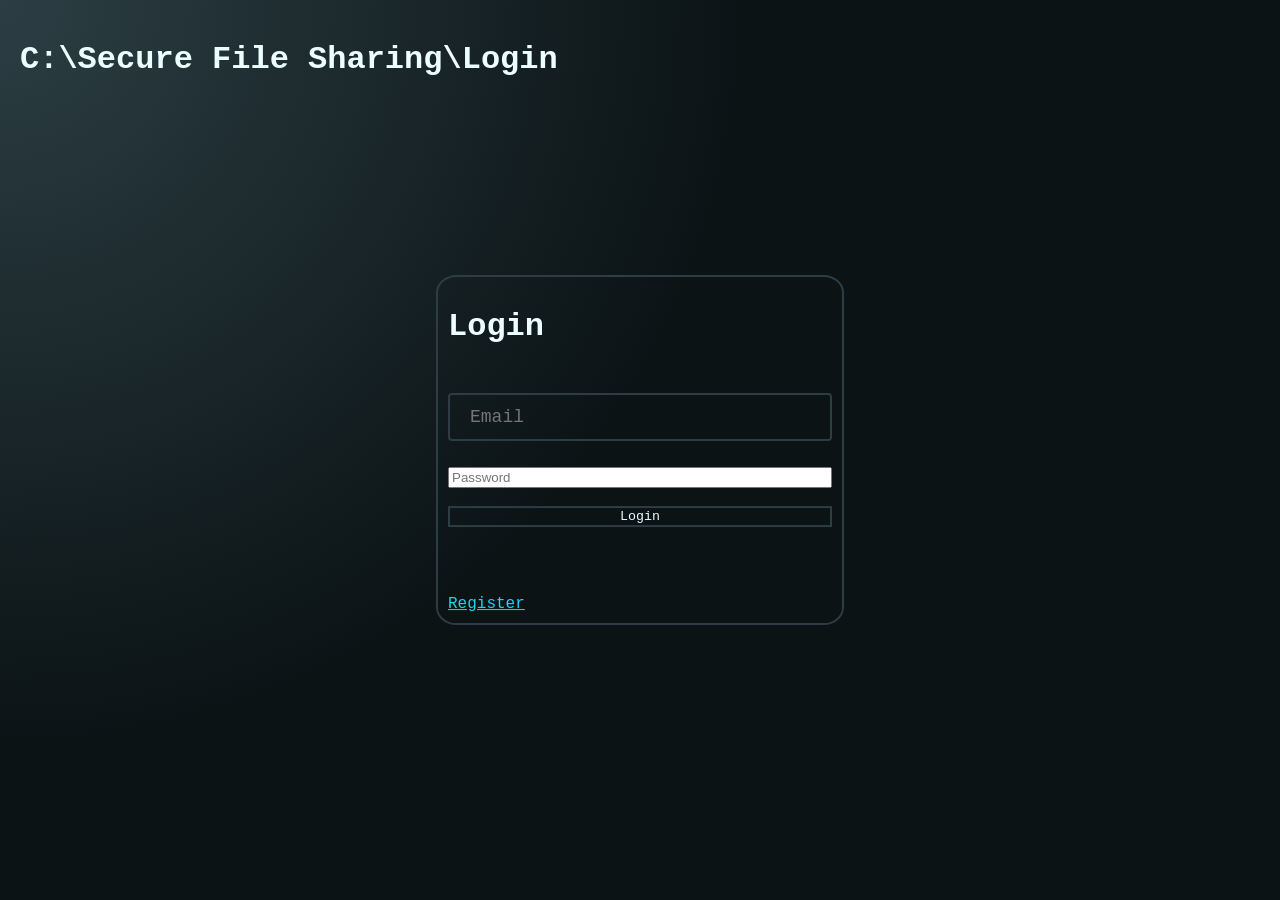
<file: src/frontend/index.html>
<!DOCTYPE html>
<html lang="en">
<head>
    <meta charset="UTF-8">
    <meta name="viewport" content="width=device-width, initial-scale=1.0">
    <title>Helloooo!!!</title>

    <!-- CSS -->
    <link rel="stylesheet" href="style.css">
</head>
<body>
    <div id="mouse-effect"></div>
    <div class="title-box">
        <h1>C:\Secure File Sharing\Login</h1>
    </div>
    
    <div class="page-wrapper">
        <div class="login-box">
            <h1>Login</h1>
            <input id="email" type="text" placeholder="Email">
            <input id="password" type="password" placeholder="Password">
            <button onclick="login()" class="login-button">Login</button>
            <p id="error" style="color:red;"></p>
            <a href="register/register.html" class="nav-link">Register</a>
        </div>
    </div>
    <!-- JavaScript -->
    <script src="mouseEffect.js"></script>
</body>
</html>
</file>
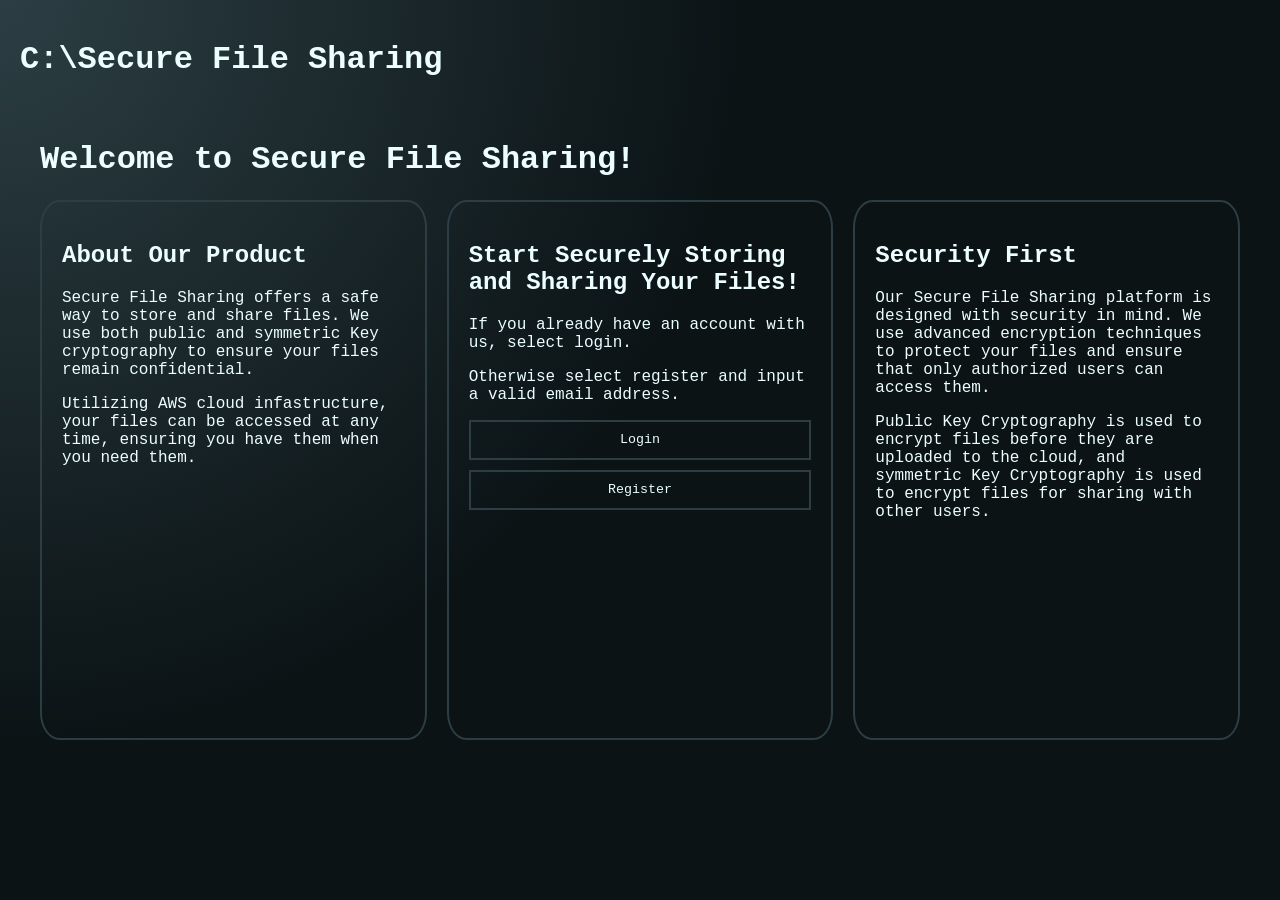
<file: src/frontend/homePage.html>
<!DOCTYPE html>
<html lang="en">
<head>
    <meta charset="UTF-8">
    <meta name="viewport" content="width=device-width, initial-scale=1.0">
    <title>Helloooo!!!</title>

    <!-- CSS -->
    <link rel="stylesheet" href="style.css">
</head>
<body>
    <div id="mouse-effect"></div>

    <div class="title-box">
        <h1>C:\Secure File Sharing</h1>
    </div>

    <div class="page-wrapper">
        <h1>Welcome to Secure File Sharing!</h1>

        <div class="container">
            <div class="content-body">

                    <h2 class="body-header">About Our Product</h2>
                    <p>
                        Secure File Sharing offers a safe way to store and share files. We use both public and symmetric
                        Key cryptography to ensure your files remain confidential.
                    </p>
                    <p>
                        Utilizing AWS cloud infastructure, your files can be accessed at any time, ensuring you have them when you need them.
                    </p>               
            </div>
            <div id="home-page-buttons" class="content-body">
                <h2>Start Securely Storing and Sharing Your Files! </h2>
                <p>
                    If you already have an account with us, select login.
                </p>
                <p>
                     Otherwise select register and input a valid email address.
                </p>

                <button id="home-page-login-button" class="login-button">Login</button>
                <button id="home-page-register-button" class="login-button">Register</button>
                
            </div>
            <div class="content-body">
                <h2>Security First</h2>
                <p>
                    Our Secure File Sharing platform is designed with security in mind.
                    We use advanced encryption techniques to protect your files and ensure that only authorized users can access them.
                </p>
                <p>
                    Public Key Cryptography is used to encrypt files before they are uploaded to the cloud, and symmetric Key Cryptography is used to encrypt files for sharing with other users.
                </p>
            </div>
        </div>
    </div>
    
    <!-- JavaScript -->
    <script src="mouseEffect.js"></script>
    <script src="homePage.js"></script>
</body>
</html>
</file>
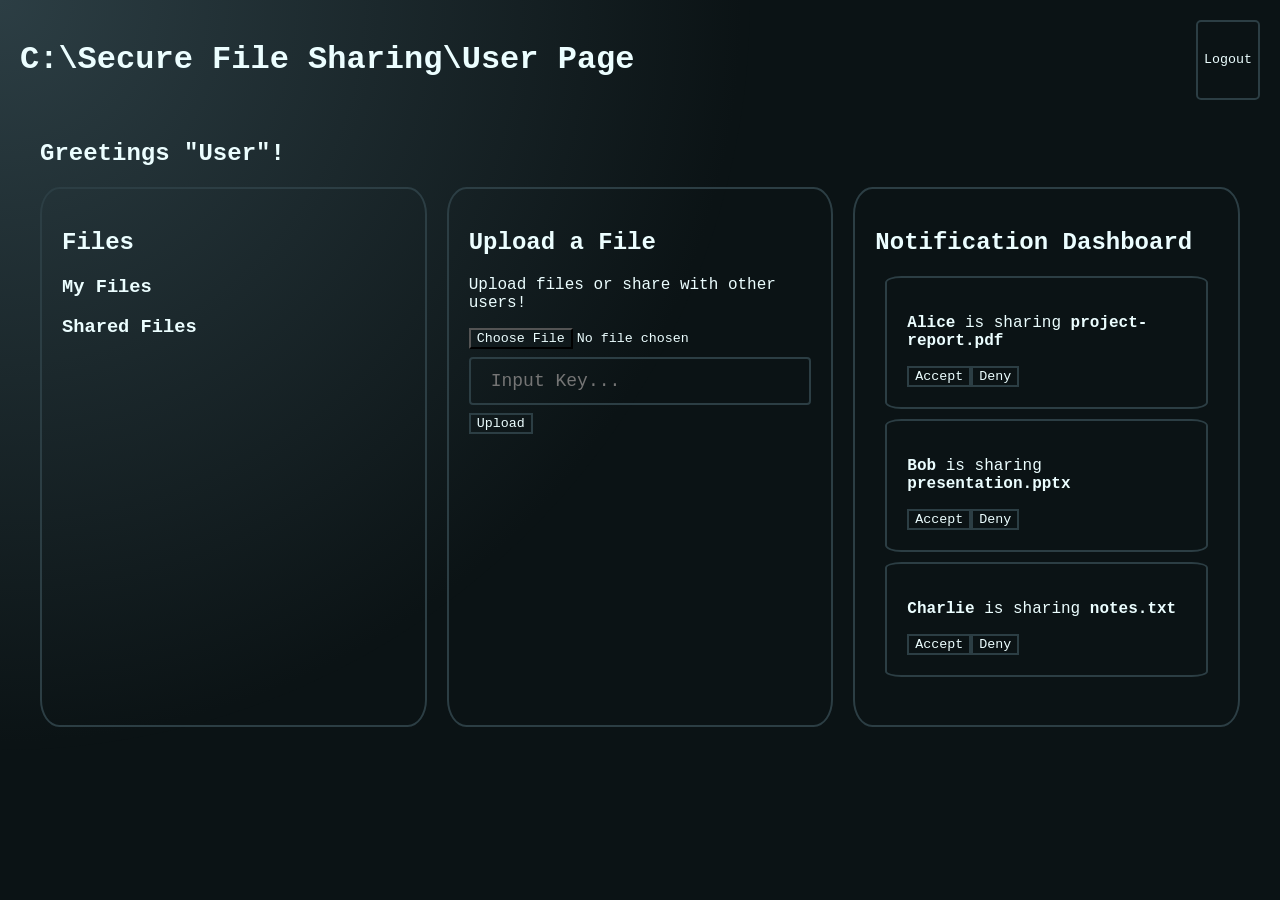
<file: src/frontend/userPage.html>
<!DOCTYPE html>
<html lang="en">
<head>
    <meta charset="UTF-8">
    <meta name="viewport" content="width=device-width, initial-scale=1.0">
    <title>Helloooo!!!</title>

    <!-- CSS -->
    <link rel="stylesheet" href="style.css">
</head>
<body>
    <div id="mouse-effect"></div>
    <div class="title-box">
            <h1>C:\Secure File Sharing\User Page</h1>
            <button class="notification-card-deny-button" id="user-logout">Logout</button>
        </div>
    <div class="page-wrapper">
        <h2>Greetings "User"!</h2>

        <div class="container">
            <div class="content-body">
                <h2>Files</h2>
                <h3>My Files</h3>
                <ul id="my-files" class="file-list"></ul>

                <h3>Shared Files</h3>
                <ul id="shared-files" class="file-list"></ul>
            <ul id="my-files"></ul>

            <div id="file-popup" class="file-popup">
                <div class="file-popup-content">
                    <button id="close-popup" class="close-popup">&times;</button>

                    <h2 id="popup-file-name">File Name</h2>

                    <h3>People with access</h3>
                    <ul id="access-list"></ul>

                    <section class="share-section">
                        <h3>Share File</h3>

                        <div class="share-search">
                            <input type="text" id="share-search-input" placeholder="Search users...">

                            <button id="share-button" type="button">Share</button>
                        </div>
                    </section>

                    <section class="access-section">
                        <h3>People with Access</h3>
                        <ul id="access-list"></ul>
                    </section>

                    <button id="preview-file-button" class="preview-button">
                        Preview File
                    </button>
                    <button id="delete-file-button" class="delete-button">
                        Delete File
                    </button>
                </div>
            </div>

            </div>
    
            <div class="content-body">
                <h2>Upload a File</h2>
                <p>Upload files or share with other users!</p>
                <input type="file" id="file-input" name="file" class="custom-file-input">
                <input type="text" placeholder="Input Key...">
                <button id="file-upload-button" onclick="" class="file-upload-button">Upload</button>
            </div>
    
            <div class="content-body">
                <h2>Notification Dashboard</h2>
                <div id="notification-container" class="notification-container"></div>
            </div>
        </div>
    </div>

    <!-- JavaScript -->
    <script src="mouseEffect.js"></script>
    <script src="userPage.js"></script>
    <script src="notification.js"></script>
</body>
</html>
</file>
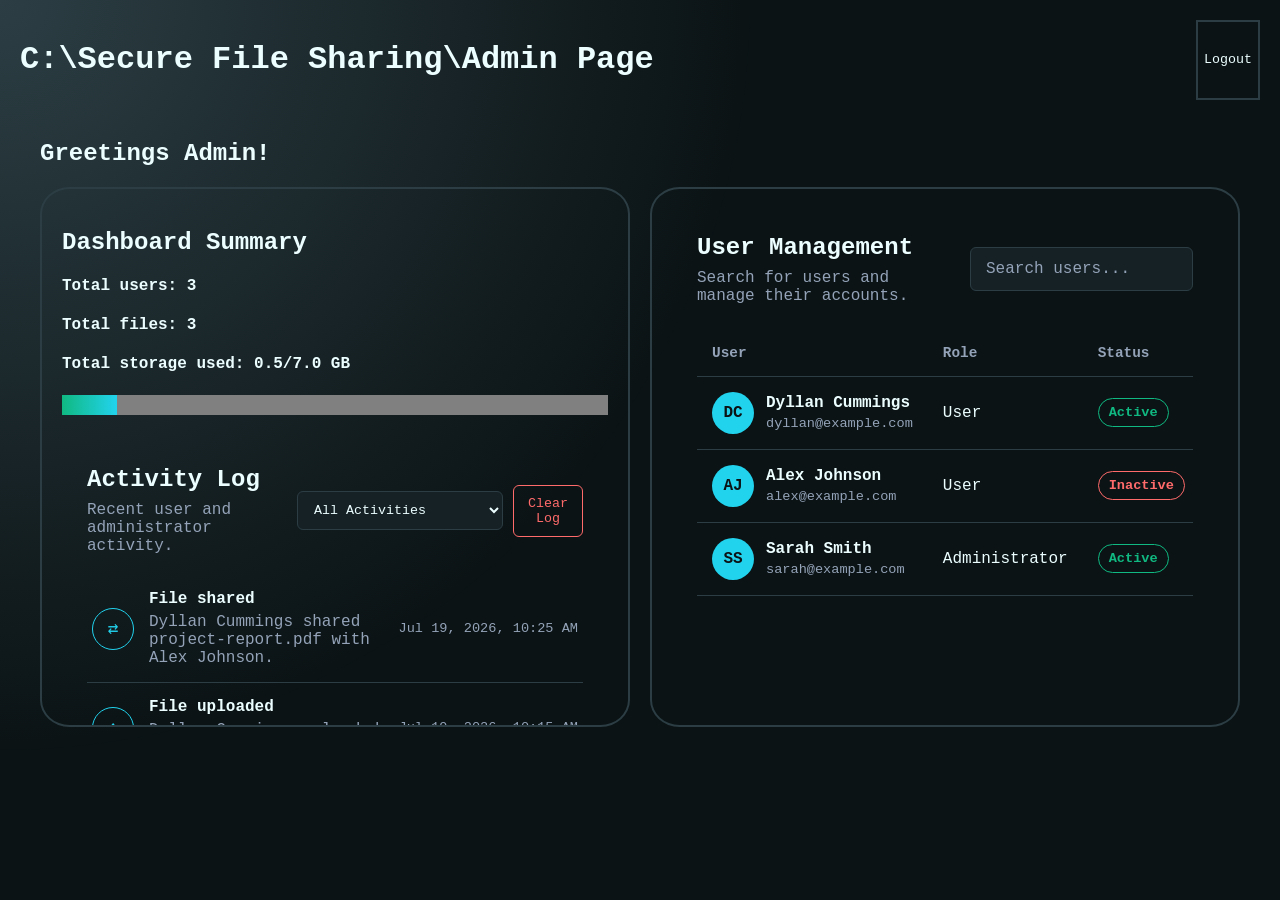
<file: src/frontend/admin/admin.html>
<!DOCTYPE html>
<html lang="en">
<head>
    <meta charset="UTF-8">
    <meta name="viewport" content="width=device-width, initial-scale=1.0">
    <title>Helloooo!!!</title>

    <!-- CSS -->
    <link rel="stylesheet" href="../style.css">
</head>
<body>
    <div id="mouse-effect"></div>
    <div class="title-box">
            <h1>C:\Secure File Sharing\Admin Page</h1>
            <button class="notification-card-deny-button" id="admin-logout">Logout</button>
        </div>
    <div class="page-wrapper">
        <h2>Greetings Admin!</h2>

        <div class="container">
            <div class="content-body">
               <h2>Dashboard Summary</h2>

               <h4>Total users: 3</h4>
               <h4>Total files: 3</h4>
               <h4>Total storage used: 0.5/7.0 GB</h4>
               <progress id="myBar" value="0" max="100"></progress> 

               <section class="activity-log-section">
    <div class="activity-log-header">
        <div>
            <h2>Activity Log</h2>
            <p>Recent user and administrator activity.</p>
        </div>

        <div class="activity-log-controls">
            <select id="activity-filter">
                <option value="all">All Activities</option>
                <option value="registered">Registered</option>
                <option value="file-added">Files Added</option>
                <option value="file-shared">Files Shared</option>
                <option value="file-deleted">Files Deleted</option>
                <option value="activated">Accounts Activated</option>
                <option value="deactivated">Accounts Deactivated</option>
                <option value="user-deleted">Accounts Deleted</option>
            </select>

            <button
                type="button"
                id="clear-activity-log"
                class="clear-log-button"
            >
                Clear Log
            </button>
        </div>
    </div>

    <ul id="activity-log-list" class="activity-log-list"></ul>

    <p id="no-activity-message" class="no-activity-message">
        No activity has been recorded.
    </p>
</section>
            </div>
    
            <div class="content-body">

                <section class="user-management-section">
                    <div class="user-management-header">
                        <div>
                            <h2>User Management</h2>
                            <p>Search for users and manage their accounts.</p>
                        </div>

                        <input type="search" id="user-search" class="user-search-input" placeholder="Search users...">
                    </div>

                    <div class="user-table-wrapper">
                        <table class="user-table">
                            <thead>
                                <tr>
                                    <th>User</th>
                                    <th>Role</th>
                                    <th>Status</th>
                                    <th>Files</th>
                                    <th>Action</th>
                                </tr>
                            </thead>

                            <tbody id="user-table-body"></tbody>
                        </table>

                        <p id="no-users-message" class="no-users-message">
                            No users found.
                        </p>
                    </div>
                </section>

                <!-- User popup -->
                <div id="user-popup" class="user-popup">
                    <div class="user-popup-content">
                        <button type="button" id="close-user-popup" class="close-popup" aria-label="Close popup">
                            &times;
                        </button>

                        <div class="popup-user-header">
                            <div class="popup-user-avatar" id="popup-user-avatar"></div>

                            <div>
                                <h2 id="popup-user-name">User Name</h2>
                                <p id="popup-user-email">user@email.com</p>
                            </div>
                        </div>

                        <div class="user-information-grid">
                            <div class="user-information-card">
                                <span>Role</span>
                                <strong id="popup-user-role">User</strong>
                            </div>

                            <div class="user-information-card">
                                <span>Status</span>
                                <strong id="popup-user-status">Active</strong>
                            </div>

                            <div class="user-information-card">
                                <span>Files</span>
                                <strong id="popup-user-file-count">0</strong>
                            </div>
                        </div>

                        <section class="user-files-section">
                            <h3>User Files</h3>

                            <ul id="popup-user-files" class="popup-user-files"></ul>

                            <p id="no-files-message" class="no-files-message">
                                This user has no files.
                            </p>
                        </section>

                        <div class="popup-actions">
                            <button
                                type="button"
                                id="toggle-user-status"
                                class="status-button"
                            >
                                Deactivate Account
                            </button>

                            <button type="button" id="delete-user-button" class="delete-button">
                                Delete Account
                            </button>
                        </div>
                    </div>
                </div>
            </div>
        </div>
    </div>

    <!-- JavaScript -->
    <script src="../mouseEffect.js"></script>
    <!-- <script src="../userPage.js"></script> -->
    <script src="admin.js"></script>
    <!-- <script src="notification.js"></script> -->
</body>
</html>
</file>
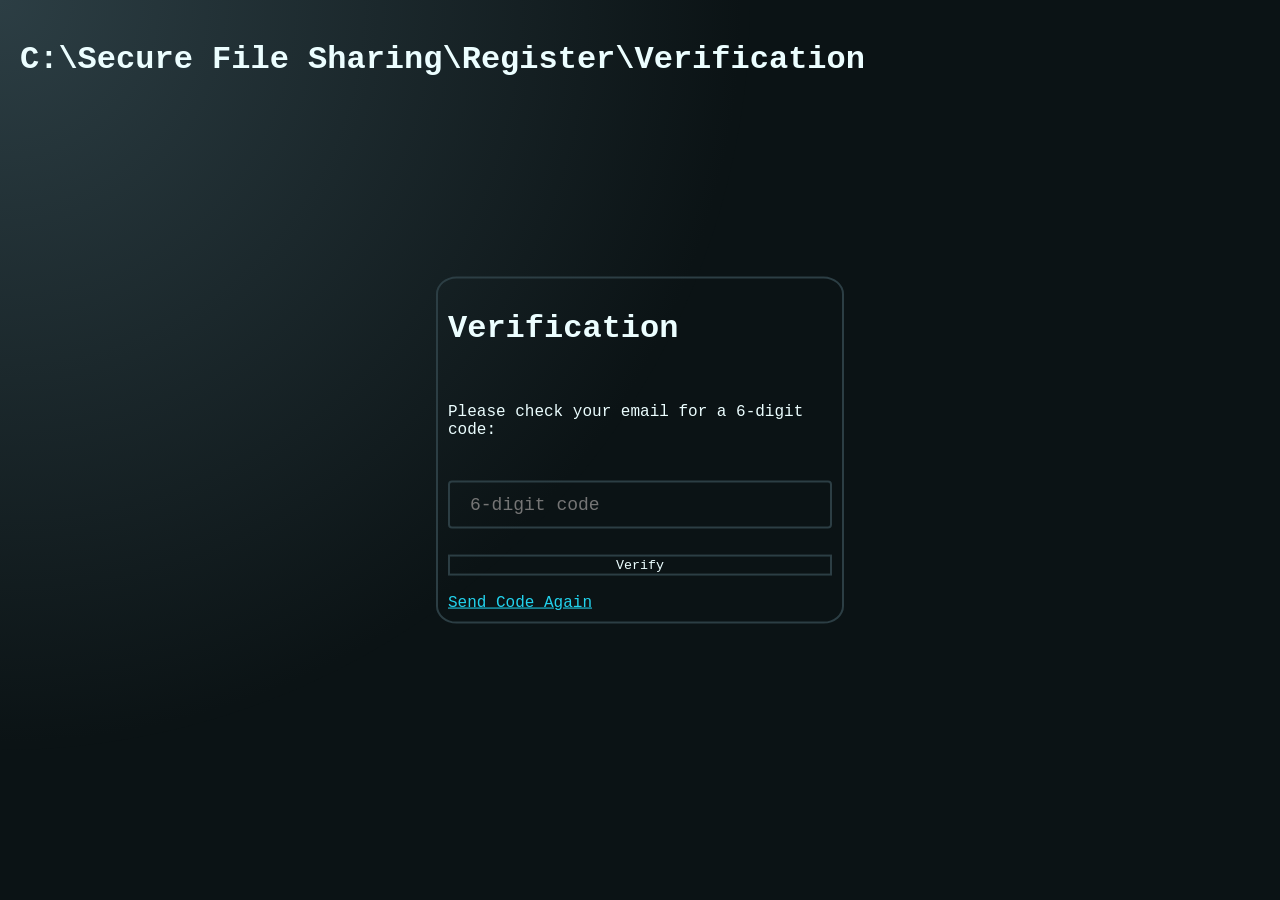
<file: src/frontend/register/emailVerification.html>
<!DOCTYPE html>
<html lang="en">
<head>
    <meta charset="UTF-8">
    <meta name="viewport" content="width=device-width, initial-scale=1.0">
    <title>Helloooo!!!</title>

    <!-- CSS -->
    <link rel="stylesheet" href="../style.css">
</head>
<body>
    <div id="mouse-effect"></div>
    <div class="title-box">
        <h1>C:\Secure File Sharing\Register\Verification</h1>
    </div>
    

    <div class="login-box">
        <h1>Verification</h1>
        <p>Please check your email for a 6-digit code:</p>
        <input type="text" placeholder="6-digit code">
        <!-- <input type="text" placeholder="Password"> -->
        <button id="verify-button" class="login-button">Verify</button>
        <a href="" class="nav-link">Send Code Again</a>
    </div>
    <!-- JavaScript -->
    <script src="../mouseEffect.js"></script>
    <script src="./register.js"></script>
</body>
</html>
</file>
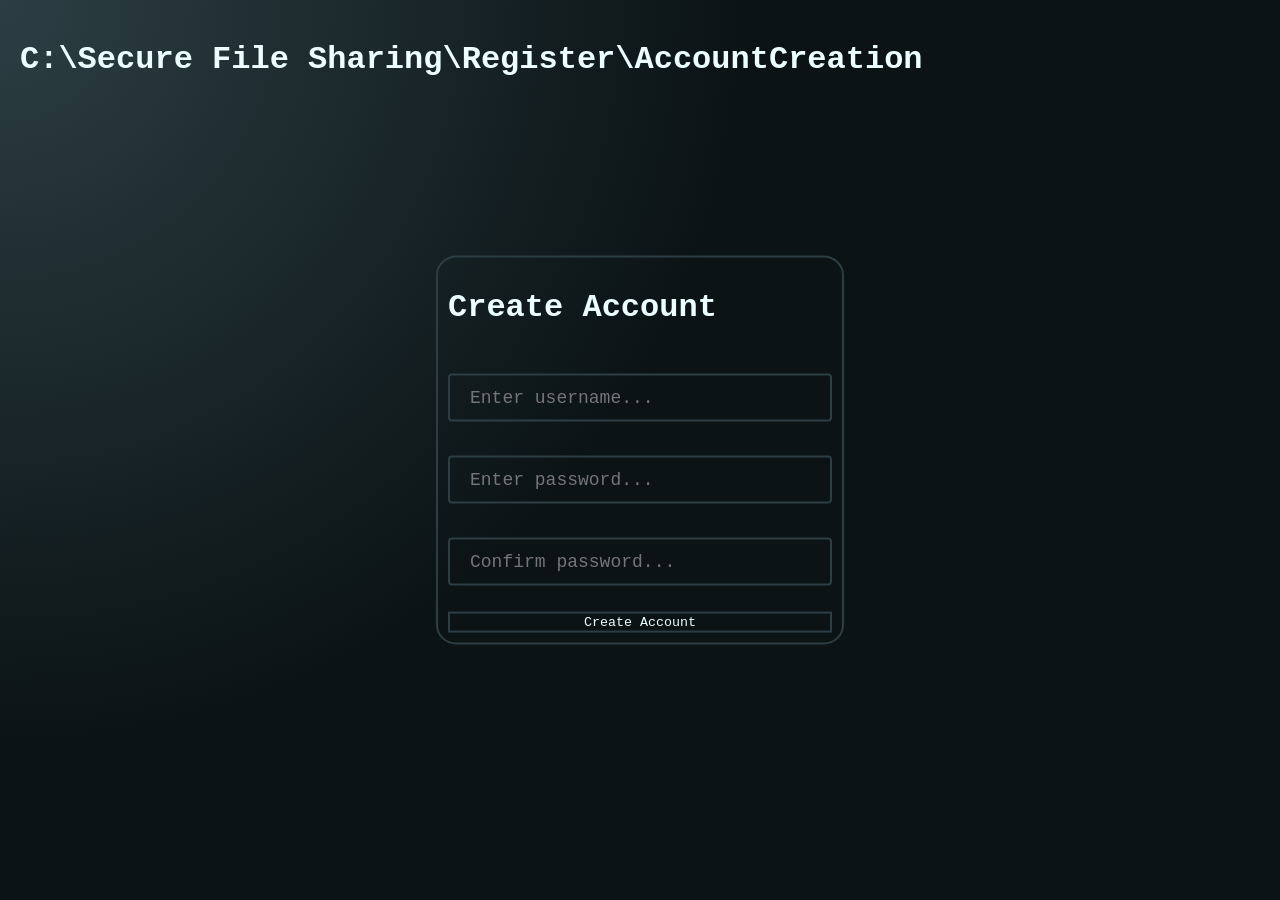
<file: src/frontend/register/password.html>
<!DOCTYPE html>
<html lang="en">
<head>
    <meta charset="UTF-8">
    <meta name="viewport" content="width=device-width, initial-scale=1.0">
    <title>Helloooo!!!</title>

    <!-- CSS -->
    <link rel="stylesheet" href="../style.css">
</head>
<body>
    <div id="mouse-effect"></div>
    <div class="title-box">
        <h1>C:\Secure File Sharing\Register\AccountCreation</h1>
    </div>
    

    <div class="login-box">
        <h1>Create Account</h1>
        <input type="text" placeholder="Enter username...">
        <input type="text" placeholder="Enter password...">
        <input type="text" placeholder="Confirm password...">
        <!-- <input type="text" placeholder="Password"> -->
        <button id="create-account-button" class="login-button">Create Account</button>
    </div>
    <!-- JavaScript -->
    <script src="../mouseEffect.js"></script>
    <script src="register.js"></script>
</body>
</html>
</file>
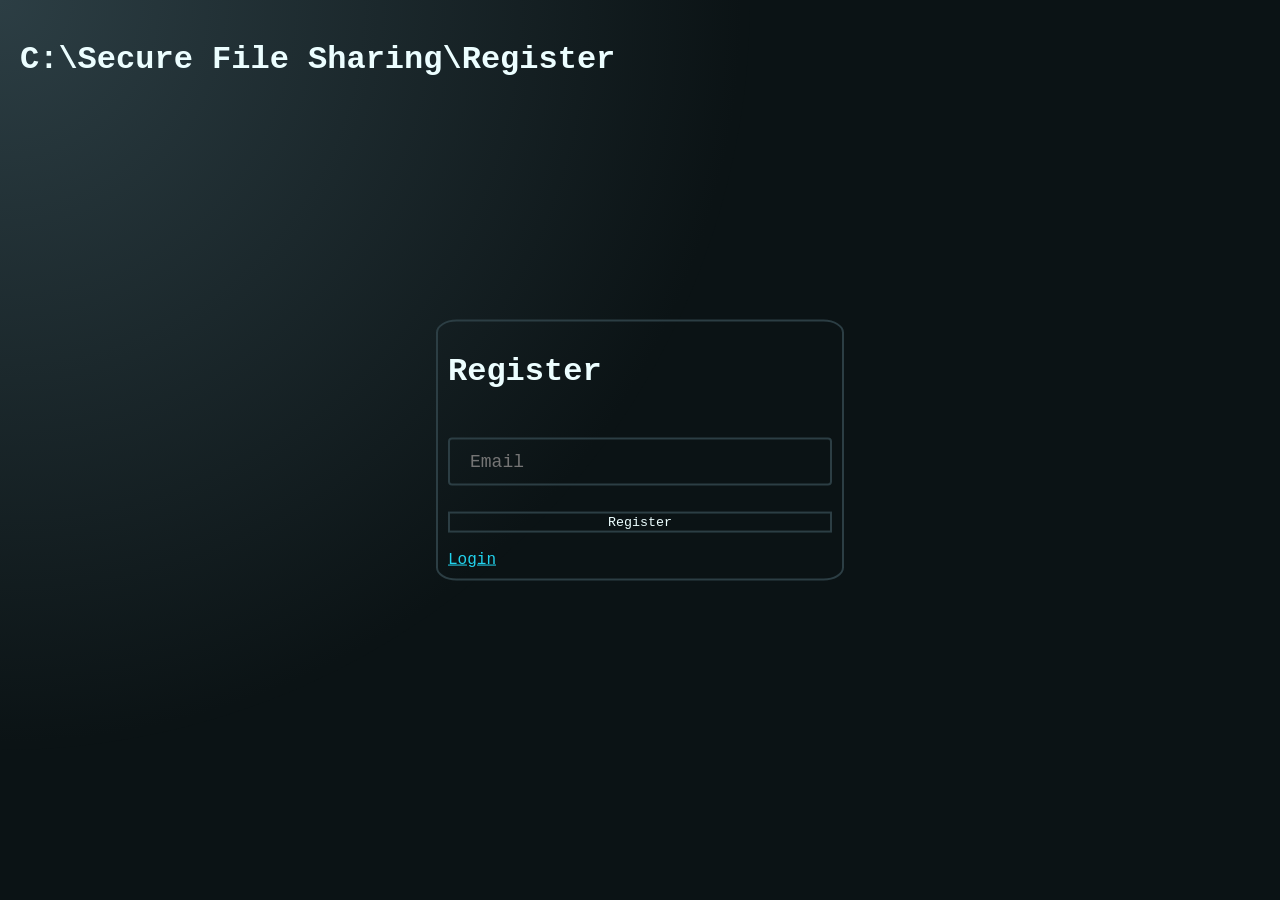
<file: src/frontend/register/register.html>
<!DOCTYPE html>
<html lang="en">
<head>
    <meta charset="UTF-8">
    <meta name="viewport" content="width=device-width, initial-scale=1.0">
    <title>Helloooo!!!</title>

    <!-- CSS -->
    <link rel="stylesheet" href="../style.css">
</head>
<body>
    <div id="mouse-effect"></div>
    <div class="title-box">
        <h1>C:\Secure File Sharing\Register</h1>
    </div>


    <div class="login-box">
        <h1>Register</h1>
        <input type="text" placeholder="Email">
        <button id="register-button" class= "login-button">Register</button>
        <a href="../index.html" class="nav-link">Login</a>
    </div>
    <!-- JavaScript -->
    <script src="../mouseEffect.js"></script>
    <script src="./register.js"></script>
</body>
</html>
</file>
<file: src/frontend/style.css>
:root{
    --test: #ff6b6b;
    --background: #0B1315;
    --highlight: #162126;
    --primary-accent: #22D3EE;
    --secondary-accent: #10B981;
    --border: #2C3E44;
    --text: #ECFEFF;
    --secondary-text: #94A3B8;
    --font: 'Courier New', Courier, monospace;

}
html, body {
  width: 100%;
  margin: 0;
  /* padding: 0; */
  min-height: 100vh;
}


body{
    font-family: var(--font);
    color: var(--text);
    /* display: flex; */
    background-color: var(--background);
    overflow-y: hidden;
    overflow-x: hidden;
}

.page-wrapper {
  padding: 0 40px;
  width: 100%;
  box-sizing: border-box;
}

#mouse-effect{
    position:fixed;
    top: 0;
    left: 0;
    width: 1500px;
    height: 1500px;
    transform: translate(-50%, -50%); /*centers effect on tip of mouse*/
    pointer-events: none; /*stops the effect from blocking interaction*/
    background: radial-gradient(circle, var(--border) 0%, var(--background) 70%);
    border-radius: 50%;
    transition: transform 0.1s ease-out;
    z-index: -1;
}

.login-box{
    display: flex;
    flex-direction: column;
    background-color: transparent;
    gap: 2vh;
    border: 2px solid var(--border);
    border-radius: 5%;
    
    position: fixed;
     width: 30vw;
    top: 50%;
    left: 50%;
    transform: translate(-50%, -50%);
    padding: 10px;

    transition: border 0.3s; /*smooth transistion when hovering*/
    transition: background 0.3s;
}

.login-box:hover{
    /* border: 2px solid var(--primary-accent); */
    background-color: var(--highlight);
}

.login-button{
    color: var(--text);
    background-color:transparent;
    border: 2px solid var(--border);
    font-family: var(--font);

    transition: border 0.3s; /*smooth transistion when hovering*/
    transition: background 0.3s;
}

.login-button:hover{
    border: 2px solid var(--secondary-accent);
}

#user-logout{
    color: var(--text);
    background-color:transparent;
    border: 2px solid var(--border);
    font-family: var(--font);
    border-radius: 5px;
}

#user-logout:hover{
    background-color: var(--test);
    color: var(--background);
}

.nav-link{
    color: var(--primary-accent)
}

/* Target single-line inputs */
input[type="text"] {
  /* Box properties */
  width: 100%;
  padding: 12px 20px;
  margin: 8px 0;
  box-sizing: border-box; /* Includes padding in width */

  /* Borders & Corners */
  border: 2px solid var(--border);
  border-radius: 4px;

  /* Typography */
  font-family: var(--font);
  font-size: large;
  color: var(--text);

  /* Background */
  background-color: transparent;
}

input[type="text"]:focus {
  border-color: var(--primary-accent); /* Green border */
  outline: none; /* Removes default browser outline */
  background-color: transparent;
}

/* Turns the wrapper into a horizontal row container */
.container {
  display: flex;
  gap: 20px; /* Adds space between your three boxes */
  width: 100%; /* Spans the full width of the screen */
  box-sizing: border-box;
}

/* Forces each content box to share space equally */
.content-body {
  flex: 1; /*Gives each item identical, flexible width*/
  min-width: 0;
  height: 60vh;
  padding: 20px;
  box-sizing: border-box;

  background-color: transparent;
  border: 2px solid var(--border);
  border-radius: 5%;
  overflow-y: auto;
  overflow-x: hidden;
}

.content-body:hover{
    background-color: var(--highlight);
}

.content-body:hover h2{
    color: var(--primary-accent);
}

.content-body::-webkit-scrollbar {
    width: 5px;
}

.content-body::-webkit-scrollbar-track{
    background: transparent;
}

.content-body::-webkit-scrollbar-thumb{
    background: #888;
    border-radius: 5px;
}

/* Styling for the title spanning the full width */
.title-box {
    display: flex;
  width: 100%;
  /* height: 10%; */
  text-align: left; /* Centers your text */
  /* margin-bottom: 30px; Pushes the columns down slightly */
  padding: 20px;
  background-color: transparent;
  flex-direction: row;
  justify-content: space-between;
  padding: 20px;
  box-sizing: border-box;
}

.notification-card{
    height: 20%;
    padding: 20px;
    background-color: transparent;
    border: 2px solid var(--border);
    border-radius: 5%;
    margin: 10px;
}

.notification-card:hover{
    border-color: var(--primary-accent);
}

.notification-card-accept-button{
    color: var(--text);
    background-color:transparent;
    border: 2px solid var(--border);
    font-family: var(--font);

    transition: border 0.3s; /*smooth transistion when hovering*/
    transition: background 0.3s;
}

.notification-card-accept-button:hover{
    border: 2px solid var(--secondary-accent);
}

.notification-card-deny-button{
    color: var(--text);
    background-color:transparent;
    border: 2px solid var(--border);
    font-family: var(--font);

    transition: border 0.3s; /*smooth transistion when hovering*/
    transition: background 0.3s;
}

.notification-card-deny-button:hover{
    border: 2px solid var(--test);
}

.file-upload-button{
    color: var(--text);
    background-color:transparent;
    border: 2px solid var(--border);
    font-family: var(--font);

    transition: border 0.3s; /*smooth transistion when hovering*/
    transition: background 0.3s;
}

.file-upload-button:hover{
    border: 2px solid var(--secondary-accent);
}

.file-list{
    display: block; /* Forces each item onto a new line */
    float: none;    /* Overrides any horizontal floating */
    list-style-type: none;
}

.file-list li{
    margin-bottom: 5px;
}

.file-list a{
    color: var(--primary-accent);
}

.custom-file-input{
    color: var(--text);
    background-color: transparent;
    font-family: var(--font);
}

.custom-file-input::file-selector-button{
    font-family: var(--font);
    background-color: transparent;
    color: var(--text);
}

.custom-file-input::file-selector-button:hover{
    border-color: var(--primary-accent);
}

#home-page-buttons button{
    display: block;
    width: 100%; /* Tells buttons to match the container's 100vw */
    height: 2.5rem;
    box-sizing: border-box; /* Prevents padding from breaking the width */ 
    margin: 10px 0;   
}





/* popup window */
#my-files {
    list-style: none;
    padding: 0;
}

.file-button {
    width: 100%;
    padding: 12px;
    margin-bottom: 10px;

    background-color: var(--highlight);
    color: var(--text);

    border: 1px solid var(--border);
    border-radius: 6px;

    font-family: var(--font);
    text-align: left;
    cursor: pointer;
}

.file-button:hover {
    color: var(--primary-accent);
    border-color: var(--primary-accent);
}

/* Popup background */
.file-popup {
    display: none;

    position: fixed;
    inset: 0;
    z-index: 1000;

    justify-content: center;
    align-items: center;

    background-color: rgba(0, 0, 0, 0.7);
}

/* Show popup */
.file-popup.active {
    display: flex;
}

/* Popup box */
.file-popup-content {
    position: relative;

    width: min(450px, 85%);
    padding: 30px;

    /* background-color: var(--background); */
    background-color: color-mix(in srgb, var(--background) 70%, transparent);
    color: var(--text);

    border: 2px solid var(--primary-accent);
    border-radius: 10px;
}

.close-popup {
    position: absolute;
    top: 10px;
    right: 15px;

    border: none;
    background: none;
    color: var(--text);

    font-size: 28px;
    cursor: pointer;
}

.close-popup:hover {
    color: var(--test);
}

#access-list {
    margin-bottom: 25px;
}

.preview-button {
    padding: 10px 18px;

    background-color: transparent;
    color: var(--primary-accent);

    border: 2px solid var(--primary-accent);
    border-radius: 6px;

    font-family: var(--font);
    cursor: pointer;
}

.preview-button:hover {
    background-color: var(--primary-accent);
    color: var(--background);
    opacity: 0.85;
}

.delete-button{
    padding:10px 18px;
    margin-left:10px;

    background: transparent;
    color: var(--test);

    border:2px solid var(--test);
    border-radius:6px;
    cursor:pointer;
}

.delete-button:hover{
    background: var(--test);
    color: var(--text);
}


.share-section,
.access-section {
    margin-top: 25px;
}

.share-search {
    display: flex;
    gap: 10px;
}

.share-search input {
    flex: 1;
    padding: 10px;

    background-color: var(--highlight);
    color: var(--text);

    border: 1px solid var(--border);
    border-radius: 6px;
}

.share-search input:focus {
    outline: none;
    border-color: var(--primary-accent);
}

#share-button {
    padding: 10px 18px;

    background-color: var(--primary-accent);
    color: var(--background);

    border: none;
    border-radius: 6px;
    cursor: pointer;
}

#access-list {
    list-style: none;
    padding: 0;
    margin: 0;
}

.access-item {
    display: flex;
    justify-content: space-between;
    align-items: center;
    gap: 15px;

    padding: 12px 0;
    border-bottom: 1px solid var(--border);
}

.access-name {
    overflow-wrap: anywhere;
}

.remove-access-button {
    padding: 7px 10px;

    background-color: transparent;
    color: var(--test);

    border: 1px solid var(--test);
    border-radius: 5px;
    cursor: pointer;
}

.remove-access-button:hover {
    background-color: var(--test);
    color: var(--text);
}

.owner-label {
    color: var(--secondary-text);
    font-size: 0.9rem;
}

.popup-actions {
    display: flex;
    gap: 10px;
    margin-top: 25px;
}

/* ---------------------Admin Page CSS --------------------------- */
/*dashboard summary*/
progress {
  width: 100%;
  height: 20px;
  -webkit-appearance: none;
  appearance: none;
}

progress::-webkit-progress-value {
    background: linear-gradient(
        90deg,
        var(--secondary-accent),
        var(--primary-accent)
    );
}

progress::-moz-progress-bar {   
    background: linear-gradient(
        90deg,
        var(--secondary-accent),
        var(--primary-accent)
    );
}
/*activity log*/
.activity-log-section {
    width: 100%;
    max-width: 100%;
    min-width: 0;

    margin-top: 25px;
    padding: 25px;

    background-color: transparent;
    color: var(--text);

    border: none;

    box-sizing: border-box;
}

.activity-log-section * {
    box-sizing: border-box;
}

.activity-log-header {
    display: flex;
    justify-content: space-between;
    align-items: center;
    gap: 20px;

    margin-bottom: 20px;
}

.activity-log-header h2 {
    margin: 0 0 8px;
}

.activity-log-header p {
    margin: 0;
    color: var(--secondary-text);
}

.activity-log-controls {
    display: flex;
    align-items: center;
    gap: 10px;
}

#activity-filter {
    padding: 10px 12px;

    background-color: var(--highlight);
    color: var(--text);

    border: 1px solid var(--border);
    border-radius: 6px;

    font-family: var(--font);
    cursor: pointer;
}

#activity-filter:focus {
    outline: none;
    border-color: var(--primary-accent);
}

.clear-log-button {
    padding: 10px 14px;

    background-color: transparent;
    color: var(--test);

    border: 1px solid var(--test);
    border-radius: 6px;

    font-family: var(--font);
    cursor: pointer;
}

.clear-log-button:hover {
    background-color: var(--test);
    color: var(--text);
}

.activity-log-list {
    list-style: none;
    margin: 0;
    padding: 0;

    overflow: visible;
}

.activity-log-item {
    display: grid;
    grid-template-columns: auto minmax(0, 1fr) auto;
    align-items: center;
    gap: 15px;

    padding: 15px 5px;

    border-bottom: 1px solid var(--border);
}

.activity-log-icon {
    display: flex;
    justify-content: center;
    align-items: center;

    width: 42px;
    height: 42px;

    border: 1px solid var(--border);
    border-radius: 50%;

    font-size: 1.1rem;
}

.activity-log-content {
    min-width: 0;
}

.activity-log-content strong {
    display: block;
    margin-bottom: 5px;

    overflow-wrap: break-word;
}

.activity-log-content p {
    margin: 0;
    color: var(--secondary-text);

    overflow-wrap: break-word;
}

.activity-log-time {
    color: var(--secondary-text);
    font-size: 0.85rem;
    white-space: nowrap;
}

/* Activity colors */

.activity-log-item.registered .activity-log-icon,
.activity-log-item.activated .activity-log-icon {
    color: var(--secondary-accent);
    border-color: var(--secondary-accent);
}

.activity-log-item.file-added .activity-log-icon,
.activity-log-item.file-shared .activity-log-icon {
    color: var(--primary-accent);
    border-color: var(--primary-accent);
}

.activity-log-item.deactivated .activity-log-icon,
.activity-log-item.file-deleted .activity-log-icon,
.activity-log-item.user-deleted .activity-log-icon {
    color: var(--test);
    border-color: var(--test);
}

.no-activity-message {
    display: none;

    padding: 25px;
    margin: 0;

    color: var(--secondary-text);
    text-align: center;

    border: 1px dashed var(--border);
    border-radius: 6px;
}

@media screen and (max-width: 700px) {
    .activity-log-header {
        flex-direction: column;
        align-items: stretch;
    }

    .activity-log-controls {
        flex-direction: column;
        align-items: stretch;
    }

    #activity-filter,
    .clear-log-button {
        width: 100%;
    }

    .activity-log-item {
        grid-template-columns: auto minmax(0, 1fr);
    }

    .activity-log-time {
        grid-column: 2;
        white-space: normal;
    }
}

/*user managment*/
/* User management section */
/* User management section */
.user-management-section {
    width: 100%;
    padding: 25px;

    background-color: transparent;
    color: var(--text);

    border: none;

    box-sizing: border-box;
}

.user-management-header {
    display: flex;
    justify-content: space-between;
    align-items: center;
    gap: 25px;

    margin-bottom: 25px;
}

.user-management-header h2 {
    margin: 0 0 8px;
}

.user-management-header p {
    margin: 0;
    color: var(--secondary-text);
}

/* Search input */
.user-search-input {
    width: min(350px, 100%);
    padding: 12px 15px;

    background-color: var(--highlight);
    color: var(--text);

    border: 1px solid var(--border);
    border-radius: 6px;

    font-family: var(--font);
    font-size: 1rem;
}

.user-search-input::placeholder {
    color: var(--secondary-text);
}

.user-search-input:focus {
    outline: none;
    border-color: var(--primary-accent);
}

/* User table */
.user-table-wrapper {
    overflow-x: auto;
}

.user-table {
    width: 100%;
    border-collapse: collapse;
}

.user-table th,
.user-table td {
    padding: 15px;
    text-align: left;
    border-bottom: 1px solid var(--border);
}

.user-table th {
    color: var(--secondary-text);
    font-size: 0.9rem;
}

.user-table tbody tr {
    transition: background-color 0.2s;
}

.user-table tbody tr:hover {
    background-color: var(--background);
}

.user-information {
    display: flex;
    align-items: center;
    gap: 12px;
}

.user-avatar {
    display: flex;
    justify-content: center;
    align-items: center;

    width: 42px;
    height: 42px;

    flex-shrink: 0;

    background-color: var(--primary-accent);
    color: var(--background);

    border-radius: 50%;

    font-weight: bold;
}

.user-information-text {
    display: flex;
    flex-direction: column;
    gap: 4px;
}

.user-information-text span {
    color: var(--secondary-text);
    font-size: 0.85rem;
}

/* Status badges */
.status-badge {
    display: inline-block;
    padding: 6px 10px;

    border-radius: 20px;

    font-size: 0.85rem;
    font-weight: bold;
}

.status-badge.active {
    color: var(--secondary-accent);
    border: 1px solid var(--secondary-accent);
}

.status-badge.inactive {
    color: var(--test);
    border: 1px solid var(--test);
}

/* View user button */
.view-user-button {
    padding: 9px 14px;

    background-color: transparent;
    color: var(--primary-accent);

    border: 1px solid var(--primary-accent);
    border-radius: 6px;

    font-family: var(--font);
    cursor: pointer;
}

.view-user-button:hover {
    background-color: var(--primary-accent);
    color: var(--background);
}

.no-users-message {
    display: none;
    padding: 25px;
    text-align: center;
    color: var(--secondary-text);
}

/* Popup background */
.user-popup {
    display: none;

    position: fixed;
    inset: 0;
    z-index: 1000;

    justify-content: center;
    align-items: center;

    padding: 20px;

    background-color: rgba(0, 0, 0, 0.75);
}

.user-popup.active {
    display: flex;
}

/* Popup box */
.user-popup-content {
    position: relative;

    width: min(600px, 100%);
    max-height: 85vh;
    overflow-y: auto;

    padding: 30px;

    background-color: color-mix(
        in srgb,
        var(--background) 92%,
        transparent
    );

    color: var(--text);

    border: 2px solid var(--primary-accent);
    border-radius: 10px;

    box-sizing: border-box;
}

.close-popup {
    position: absolute;
    top: 10px;
    right: 15px;

    border: none;
    background: none;
    color: var(--text);

    font-size: 28px;
    cursor: pointer;
}

.close-popup:hover {
    color: var(--test);
}

/* Popup user header */
.popup-user-header {
    display: flex;
    align-items: center;
    gap: 15px;

    padding-right: 35px;
    margin-bottom: 25px;
}

.popup-user-avatar {
    display: flex;
    justify-content: center;
    align-items: center;

    width: 60px;
    height: 60px;

    flex-shrink: 0;

    background-color: var(--primary-accent);
    color: var(--background);

    border-radius: 50%;

    font-size: 1.4rem;
    font-weight: bold;
}

.popup-user-header h2 {
    margin: 0 0 6px;
}

.popup-user-header p {
    margin: 0;
    color: var(--secondary-text);
    overflow-wrap: anywhere;
}

/* User information cards */
.user-information-grid {
    display: grid;
    grid-template-columns: repeat(3, 1fr);
    gap: 12px;

    margin-bottom: 25px;
}

.user-information-card {
    display: flex;
    flex-direction: column;
    gap: 8px;

    padding: 15px;

    background-color: var(--highlight);

    border: 1px solid var(--border);
    border-radius: 6px;
}

.user-information-card span {
    color: var(--secondary-text);
    font-size: 0.85rem;
}

/* User file list */
.user-files-section {
    margin-top: 20px;
}

.user-files-section h3 {
    margin-bottom: 15px;
}

.popup-user-files {
    list-style: none;
    padding: 0;
    margin: 0;
}

.user-file-item {
    display: flex;
    justify-content: space-between;
    align-items: center;
    gap: 15px;

    padding: 12px;

    margin-bottom: 10px;

    background-color: var(--highlight);

    border: 1px solid var(--border);
    border-radius: 6px;
}

.user-file-information {
    min-width: 0;
}

.user-file-information strong {
    display: block;
    margin-bottom: 4px;

    overflow-wrap: anywhere;
}

.user-file-information span {
    color: var(--secondary-text);
    font-size: 0.85rem;
}

.delete-file-button{
    padding: 8px 12px;

    flex-shrink: 0;

    background-color: transparent;
    color: var(--test);

    border: 1px solid var(--test);
    border-radius: 5px;

    font-family: var(--font);
    cursor: pointer;
}

.delete-file-button:hover{
    background-color: var(--test);
    color: var(--text);
}

.no-files-message {
    display: none;
    padding: 20px;

    color: var(--secondary-text);
    text-align: center;

    border: 1px dashed var(--border);
    border-radius: 6px;
}

/* Popup action buttons */
.popup-actions {
    display: flex;
    gap: 10px;

    margin-top: 25px;
}

.status-button {
    padding: 10px 18px;

    background-color: transparent;
    color: var(--secondary-accent);

    border: 2px solid var(--secondary-accent);
    border-radius: 6px;

    font-family: var(--font);
    cursor: pointer;
}

.status-button:hover {
    background-color: var(--secondary-accent);
    color: var(--background);
}

.status-button.activate {
    color: var(--primary-accent);
    border-color: var(--primary-accent);
}

.status-button.activate:hover {
    background-color: var(--primary-accent);
    color: var(--background);
}

.delete-button {
    padding: 10px 18px;

    background-color: transparent;
    color: var(--test);

    border: 2px solid var(--test);
    border-radius: 6px;

    font-family: var(--font);
    cursor: pointer;
}

.delete-button:hover {
    background-color: var(--test);
    color: var(--text);
}

/* Mobile layout */
@media screen and (max-width: 700px) {
    .user-management-header {
        align-items: stretch;
        flex-direction: column;
    }

    .user-search-input {
        width: 100%;
        box-sizing: border-box;
    }

    .user-information-grid {
        grid-template-columns: 1fr;
    }

    .user-table th:nth-child(2),
    .user-table td:nth-child(2),
    .user-table th:nth-child(4),
    .user-table td:nth-child(4) {
        display: none;
    }

    .popup-actions {
        flex-direction: column;
    }

    .status-button,
    .delete-button {
        width: 100%;
    }

    .user-file-item {
        align-items: stretch;
        flex-direction: column;
    }

    .preview-file-button {
        width: 100%;
    }
}
</file>
